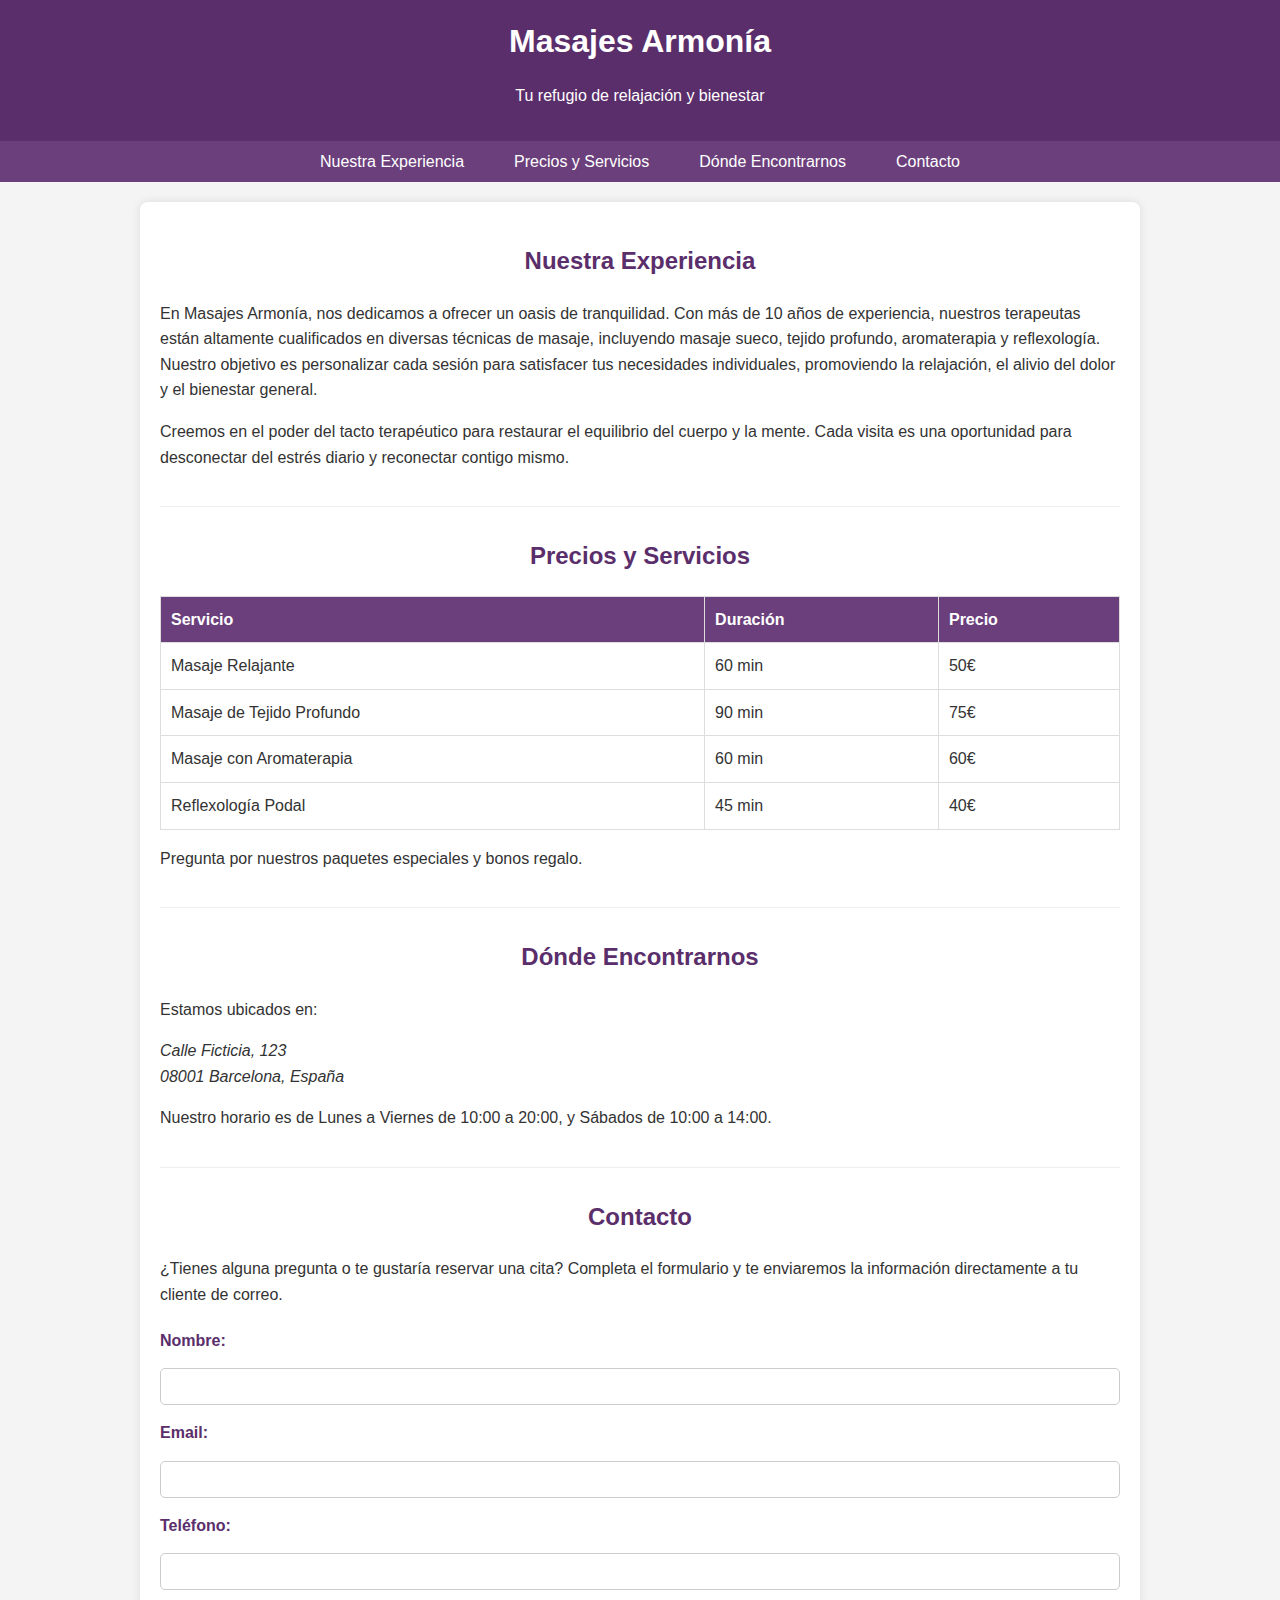
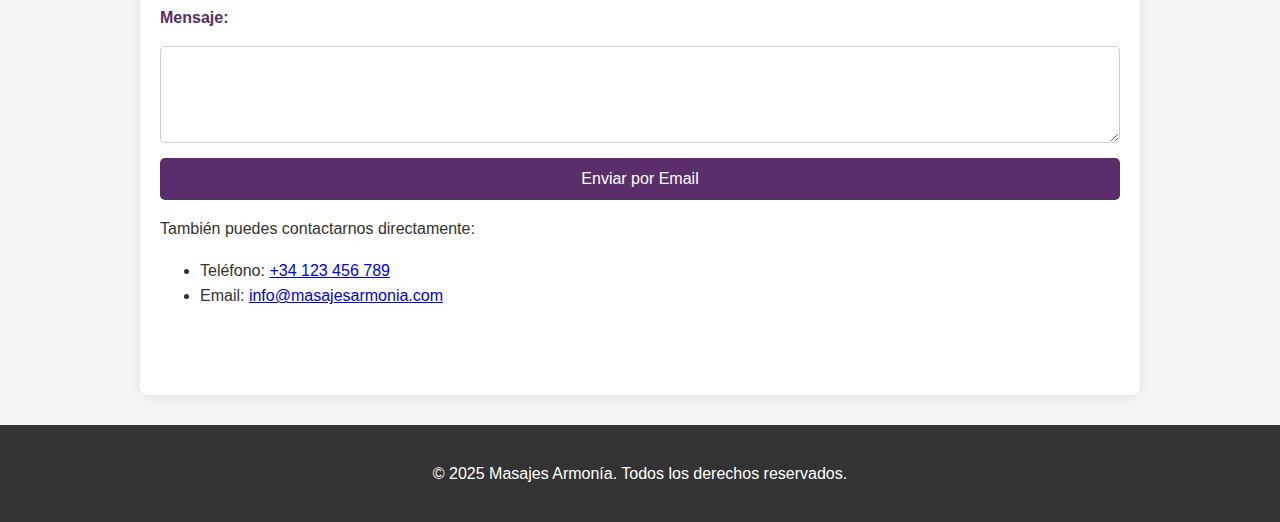
<file: index.html>
<!DOCTYPE html>
<html lang="es">
<head>
    <meta charset="UTF-8">
    <meta name="viewport" content="width=device-width, initial-scale=1.0">
    <title>Masajes Armonía - Tu Espacio de Bienestar</title>
    <link rel="stylesheet" href="style.css">
</head>
<body>
    <header>
        <h1>Masajes Armonía</h1>
        <p>Tu refugio de relajación y bienestar</p>
    </header>

    <nav>
        <ul>
            <li><a href="#experiencia">Nuestra Experiencia</a></li>
            <li><a href="#precios">Precios y Servicios</a></li>
            <li><a href="#ubicacion">Dónde Encontrarnos</a></li>
            <li><a href="#contacto">Contacto</a></li>
        </ul>
    </nav>

    <main>
        <section id="experiencia">
            <h2>Nuestra Experiencia</h2>
            <p>En Masajes Armonía, nos dedicamos a ofrecer un oasis de tranquilidad. Con más de 10 años de experiencia, nuestros terapeutas están altamente cualificados en diversas técnicas de masaje, incluyendo masaje sueco, tejido profundo, aromaterapia y reflexología. Nuestro objetivo es personalizar cada sesión para satisfacer tus necesidades individuales, promoviendo la relajación, el alivio del dolor y el bienestar general.</p>
            <p>Creemos en el poder del tacto terapéutico para restaurar el equilibrio del cuerpo y la mente. Cada visita es una oportunidad para desconectar del estrés diario y reconectar contigo mismo.</p>
        </section>

        <section id="precios">
            <h2>Precios y Servicios</h2>
            <table>
                <thead>
                    <tr>
                        <th>Servicio</th>
                        <th>Duración</th>
                        <th>Precio</th>
                    </tr>
                </thead>
                <tbody>
                    <tr>
                        <td>Masaje Relajante</td>
                        <td>60 min</td>
                        <td>50€</td>
                    </tr>
                    <tr>
                        <td>Masaje de Tejido Profundo</td>
                        <td>90 min</td>
                        <td>75€</td>
                    </tr>
                    <tr>
                        <td>Masaje con Aromaterapia</td>
                        <td>60 min</td>
                        <td>60€</td>
                    </tr>
                    <tr>
                        <td>Reflexología Podal</td>
                        <td>45 min</td>
                        <td>40€</td>
                    </tr>
                </tbody>
            </table>
            <p>Pregunta por nuestros paquetes especiales y bonos regalo.</p>
        </section>

        <section id="ubicacion">
            <h2>Dónde Encontrarnos</h2>
            <p>Estamos ubicados en:</p>
            <address>
                Calle Ficticia, 123<br>
                08001 Barcelona, España
            </address>
            <p>Nuestro horario es de Lunes a Viernes de 10:00 a 20:00, y Sábados de 10:00 a 14:00.</p>
        </section>

        <section id="contacto">
            <h2>Contacto</h2>
            <p>¿Tienes alguna pregunta o te gustaría reservar una cita? Completa el formulario y te enviaremos la información directamente a tu cliente de correo.</p>
            <form id="contactForm">
                <label for="nombre">Nombre:</label>
                <input type="text" id="nombre" name="nombre" required>

                <label for="email">Email:</label>
                <input type="email" id="email" name="email" required>

                <label for="telefono">Teléfono:</label>
                <input type="tel" id="telefono" name="telefono">

                <label for="mensaje">Mensaje:</label>
                <textarea id="mensaje" name="mensaje" rows="5" required></textarea>

                <button type="submit">Enviar por Email</button>
                <div id="formMessage"></div>
            </form>
            <p>También puedes contactarnos directamente:</p>
            <ul>
                <li>Teléfono: <a href="tel:+34123456789">+34 123 456 789</a></li>
                <li>Email: <a href="mailto:info@masajesarmonia.com">info@masajesarmonia.com</a></li>
            </ul>
        </section>
    </main>

    <footer>
        <p>&copy; 2025 Masajes Armonía. Todos los derechos reservados.</p>
    </footer>

    <script src="script.js"></script>
</body>
</html>
</file>
<file: style.css>
/* Estilos generales para el cuerpo de la página */
body {
    font-family: Arial, sans-serif; /* Fuente principal para todo el texto */
    line-height: 1.6; /* Espaciado entre líneas para mejor legibilidad */
    margin: 0; /* Elimina el margen predeterminado del navegador */
    padding: 0; /* Elimina el padding predeterminado del navegador */
    background: #f4f4f4; /* Color de fondo suave para la página */
    color: #333; /* Color de texto principal */
}

/* Estilos para el encabezado de la página */
header {
    background: #5a2e6b; /* Color de fondo oscuro para el encabezado */
    color: #fff; /* Color de texto blanco para el encabezado */
    padding: 1rem 0; /* Espaciado interno superior e inferior */
    text-align: center; /* Centra el texto */
}

header h1 {
    margin: 0; /* Elimina el margen predeterminado del título */
}

/* Estilos para la barra de navegación */
nav {
    background: #6b3f7c; /* Color de fondo para la navegación, ligeramente diferente */
    color: #fff; /* Color de texto blanco */
    padding: 0.5rem 0; /* Espaciado interno */
    text-align: center; /* Centra los elementos de navegación */
}

nav ul {
    list-style: none; /* Elimina los puntos de lista */
    padding: 0; /* Elimina el padding predeterminado de la lista */
    margin: 0; /* Elimina el margen predeterminado de la lista */
    display: flex; /* Utiliza flexbox para alinear los elementos horizontalmente */
    justify-content: center; /* Centra los elementos */
}

nav ul li {
    margin: 0 15px; /* Espaciado entre cada elemento de la lista */
}

nav ul li a {
    color: #fff; /* Color de los enlaces */
    text-decoration: none; /* Elimina el subrayado de los enlaces */
    padding: 5px 10px; /* Espaciado interno para los enlaces */
    transition: background-color 0.3s ease; /* Transición suave al pasar el ratón */
}

nav ul li a:hover {
    background-color: #8c5d9e; /* Color de fondo al pasar el ratón por los enlaces */
    border-radius: 5px; /* Bordes redondeados al hacer hover */
}

/* Estilos para la sección principal del contenido */
main {
    padding: 20px; /* Espaciado interno alrededor del contenido principal */
    max-width: 960px; /* Ancho máximo para el contenido */
    margin: 20px auto; /* Centra el contenido en la página */
    background: #fff; /* Fondo blanco para el contenido */
    box-shadow: 0 0 10px rgba(0, 0, 0, 0.1); /* Sombra suave alrededor del contenido */
    border-radius: 8px; /* Bordes ligeramente redondeados */
}

/* Estilos para cada sección dentro del contenido principal */
section {
    margin-bottom: 30px; /* Espaciado inferior entre secciones */
    padding-bottom: 20px; /* Espaciado interno inferior */
    border-bottom: 1px solid #eee; /* Línea divisoria suave entre secciones */
}

section:last-child {
    border-bottom: none; /* Elimina la línea divisoria de la última sección */
}

section h2 {
    color: #5a2e6b; /* Color del título de la sección */
    text-align: center; /* Centra el título de la sección */
    margin-bottom: 20px; /* Espaciado inferior del título */
}

/* Estilos para tablas (usadas en precios) */
table {
    width: 100%; /* La tabla ocupa todo el ancho disponible */
    border-collapse: collapse; /* Colapsa los bordes de la tabla */
    margin-top: 15px; /* Espaciado superior */
}

table th, table td {
    border: 1px solid #ddd; /* Borde para celdas de la tabla */
    padding: 10px; /* Espaciado interno de celdas */
    text-align: left; /* Alineación del texto a la izquierda */
}

table th {
    background-color: #6b3f7c; /* Color de fondo para los encabezados de la tabla */
    color: white; /* Color de texto para los encabezados */
}

/* Estilos para formularios */
form {
    display: flex; /* Utiliza flexbox para organizar los elementos del formulario */
    flex-direction: column; /* Apila los elementos verticalmente */
    gap: 15px; /* Espaciado entre los elementos del formulario */
    margin-top: 20px; /* Espaciado superior del formulario */
}

form label {
    font-weight: bold; /* Texto de la etiqueta en negrita */
    color: #5a2e6b; /* Color de la etiqueta */
}

form input[type="text"],
form input[type="email"],
form input[type="tel"],
form textarea {
    padding: 10px; /* Espaciado interno para campos de entrada y textarea */
    border: 1px solid #ccc; /* Borde suave */
    border-radius: 5px; /* Bordes redondeados */
    width: 100%; /* Ocupa todo el ancho disponible */
    box-sizing: border-box; /* Incluye padding y borde en el ancho total */
}

form button {
    background-color: #5a2e6b; /* Color de fondo del botón */
    color: white; /* Color de texto del botón */
    padding: 12px 20px; /* Espaciado interno del botón */
    border: none; /* Sin borde */
    border-radius: 5px; /* Bordes redondeados */
    cursor: pointer; /* Cambia el cursor a una mano al pasar por encima */
    font-size: 1rem; /* Tamaño de fuente del botón */
    transition: background-color 0.3s ease; /* Transición suave al pasar el ratón */
}

form button:hover {
    background-color: #8c5d9e; /* Color de fondo del botón al pasar el ratón */
}

#formMessage {
    margin-top: 10px; /* Espaciado superior para mensajes del formulario */
    padding: 10px; /* Espaciado interno */
    border-radius: 5px; /* Bordes redondeados */
    text-align: center; /* Centra el texto */
    display: none; /* Oculto por defecto, se muestra con JavaScript */
}

.success {
    background-color: #d4edda; /* Fondo verde claro para éxito */
    color: #155724; /* Texto verde oscuro para éxito */
    border: 1px solid #c3e6cb; /* Borde verde claro */
}

.error {
    background-color: #f8d7da; /* Fondo rojo claro para error */
    color: #721c24; /* Texto rojo oscuro para error */
    border: 1px solid #f5c6cb; /* Borde rojo claro */
}

/* Estilos para el pie de página */
footer {
    text-align: center; /* Centra el texto */
    padding: 20px; /* Espaciado interno */
    background: #333; /* Color de fondo oscuro */
    color: #fff; /* Color de texto blanco */
    margin-top: 30px; /* Espaciado superior */
}
</file>
